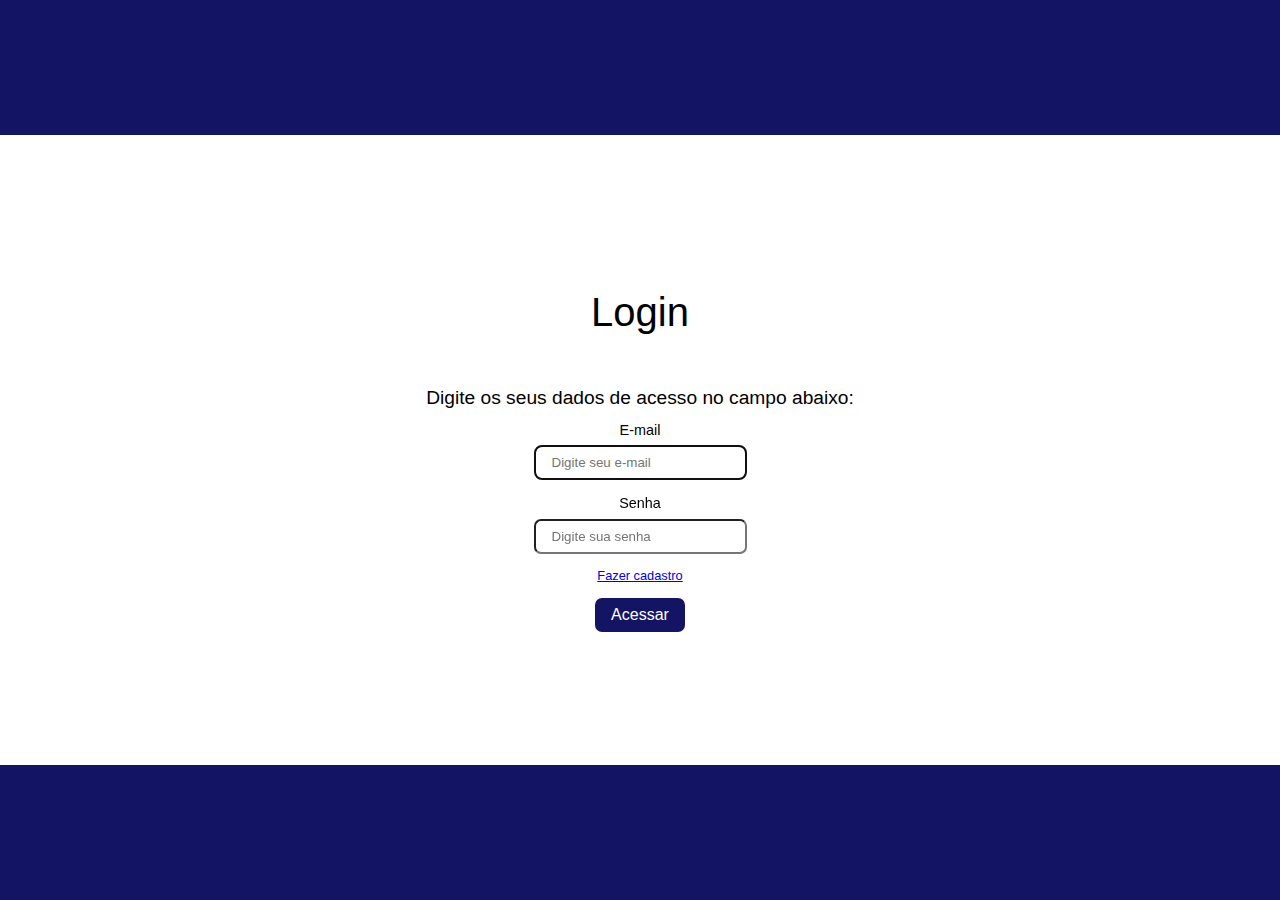
<file: FRONTEND/index.html>
<!DOCTYPE html>
<html lang="en">

<head>
    <meta charset="UTF-8" />
    <meta name="viewport" content="width=device-width, initial-scale=1.0" />
    <title>Document</title>
    <link rel="stylesheet" href="reset.css" />
    <link rel="stylesheet" href="index.css" />
</head>

<body>
    <div class="form-card">
        <form method="POST" class="formLogin">
            <h1 class="title-login">Login</h1>
            <p>Digite os seus dados de acesso no campo abaixo:</p>
            <span id="erro" class="oculto">Email ou senha inválidos!</span> <!-- Caso retorne um erro! -->
            <label for="email">E-mail</label>
            <input type="email" id="email" class="field" placeholder="Digite seu e-mail" autofocus="true" />
            <label for="password">Senha</label>
            <input type="password" id="password" class="field" placeholder="Digite sua senha" />
            <a href="cadastro.html">Fazer cadastro</a>
            <input type="submit" value="Acessar" class="btn-login" />
        </form>
    </div>

    <script>
        document
            .querySelector(".formLogin")
            .addEventListener("submit", function (e) {
                e.preventDefault();

                var email = document.getElementById("email").value;
                var senha = document.getElementById("password").value;

                var data = {
                    email: email,
                    senha: senha,
                };

                fetch("http://localhost:8080/usuarios/validar", {
                    method: "POST",
                    headers: {
                        "Content-Type": "application/json",
                    },
                    body: JSON.stringify(data),
                })
                    .then((response) => response.json())
                    .then((data) => {
                        console.log("Success:", data);
                        sessionStorage.setItem('userData', JSON.stringify(data));

                        var storedUserData = JSON.parse(sessionStorage.getItem('userData'));
                        console.log(storedUserData.email);

                        window.location.href = "noticias.html";
                    })
                    .catch((error) => {
                        console.error("Error:", error);
                        var erro = document.getElementById('erro');
                        erro.classList.remove("oculto");
                    });
            });
    </script>
</body>

</html>
</file>
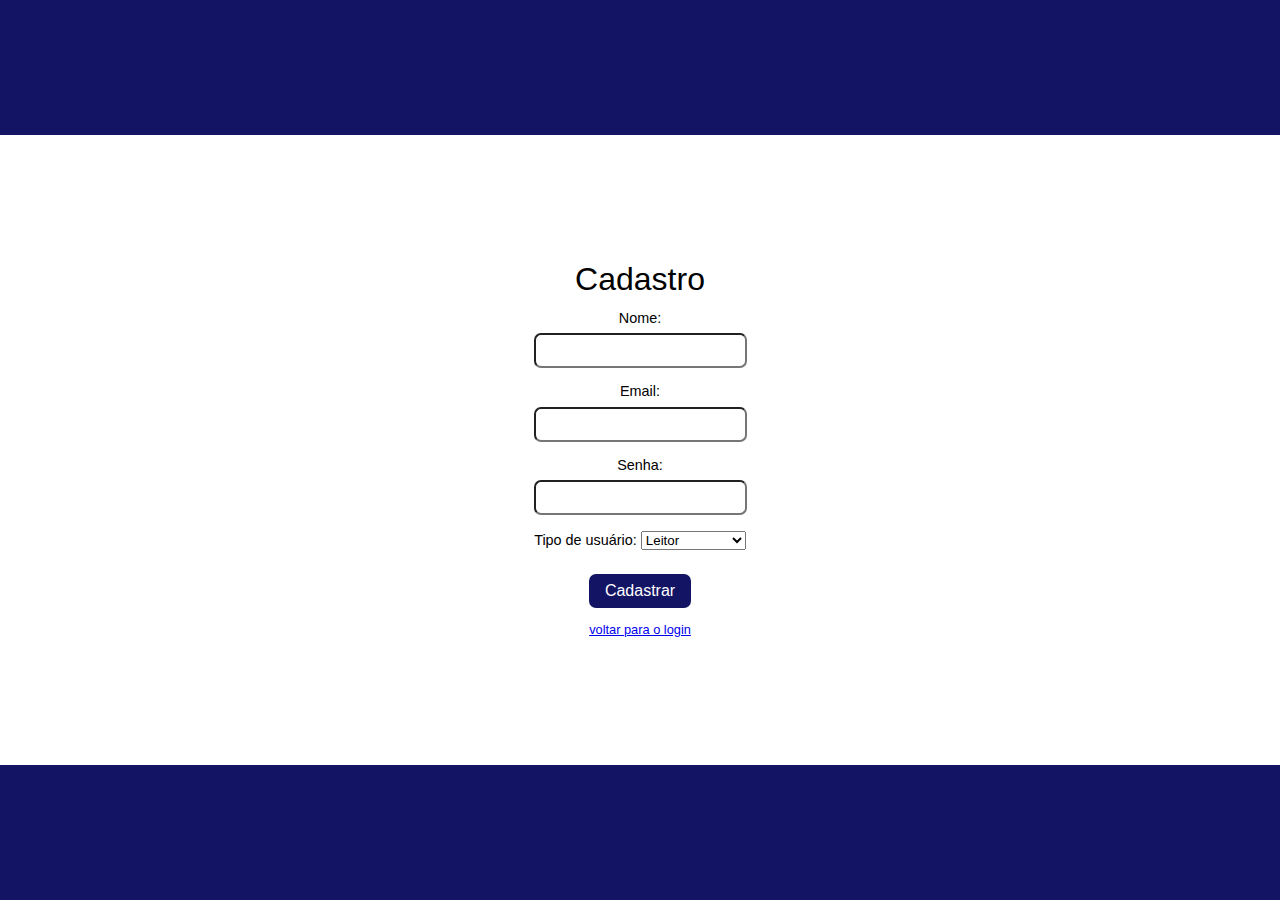
<file: FRONTEND/cadastro.html>
<!DOCTYPE html>
<html lang="en">

<head>
    <meta charset="UTF-8" />
    <meta name="viewport" content="width=device-width, initial-scale=1.0" />
    <title>Document</title>
    <link rel="stylesheet" href="reset.css" />
    <link rel="stylesheet" href="cadastro.css" />
</head>

<body>
    <div class="form-card">
        <form id="registrationForm">
            <h1 class="title-login">Cadastro</h1>
            <span id="erro" class="oculto">Email já cadastrado!</span> <!-- Caso retorne um erro! -->
            <label for="nome">Nome:</label>
            <input type="text" id="nome" name="nome" />
            <label for="email">Email:</label>
            <input type="email" id="email" name="email" />
            <label for="senha">Senha:</label>
            <input type="password" id="senha" name="senha" />
            <label for="tipo">Tipo de usuário:

                <select id="tipo" name="tipo">
                    <option value="leitor">Leitor</option>
                    <option value="editor">Editor</option>
                    <option value="administrador">Administrador</option>
                </select>

            </label>

            <input class="btn-cadastro" type="submit" value="Cadastrar" />

            <a href="index.html">voltar para o login</a>
        </form>
        
    </div>

    <script>
        document.getElementById("registrationForm").addEventListener("submit", function (e) {
                e.preventDefault();

                var nome = document.getElementById("nome").value;
                var email = document.getElementById("email").value;
                var senha = document.getElementById("senha").value;
                var tipo = document.getElementById("tipo").value;

                var data = {
                    nome: nome,
                    email: email,
                    senha: senha,
                    tipo: tipo,
                };

                fetch("http://localhost:8080/usuarios/cadastro", {
                    method: "POST",
                    headers: {
                        "Content-Type": "application/json",
                    },
                    body: JSON.stringify(data),
                })
                    .then((response) => response.json())
                    .then((data) => {
                        console.log("Success:", data);

                        sessionStorage.setItem('userData', JSON.stringify(data));
                        var storedUserData = JSON.parse(sessionStorage.getItem('userData'));

                        if (storedUserData.email == "null") {
                            document.getElementById('erro').classList.remove('oculto');
                            sessionStorage.clear();
                        } else {
                            console.log(storedUserData.email);

                            window.location.href = "noticias.html";
                        }

                    })
                    .catch((error) => {
                        console.error("Error:", error);
                    });
            });
    </script>

</body>
</html>
</file>
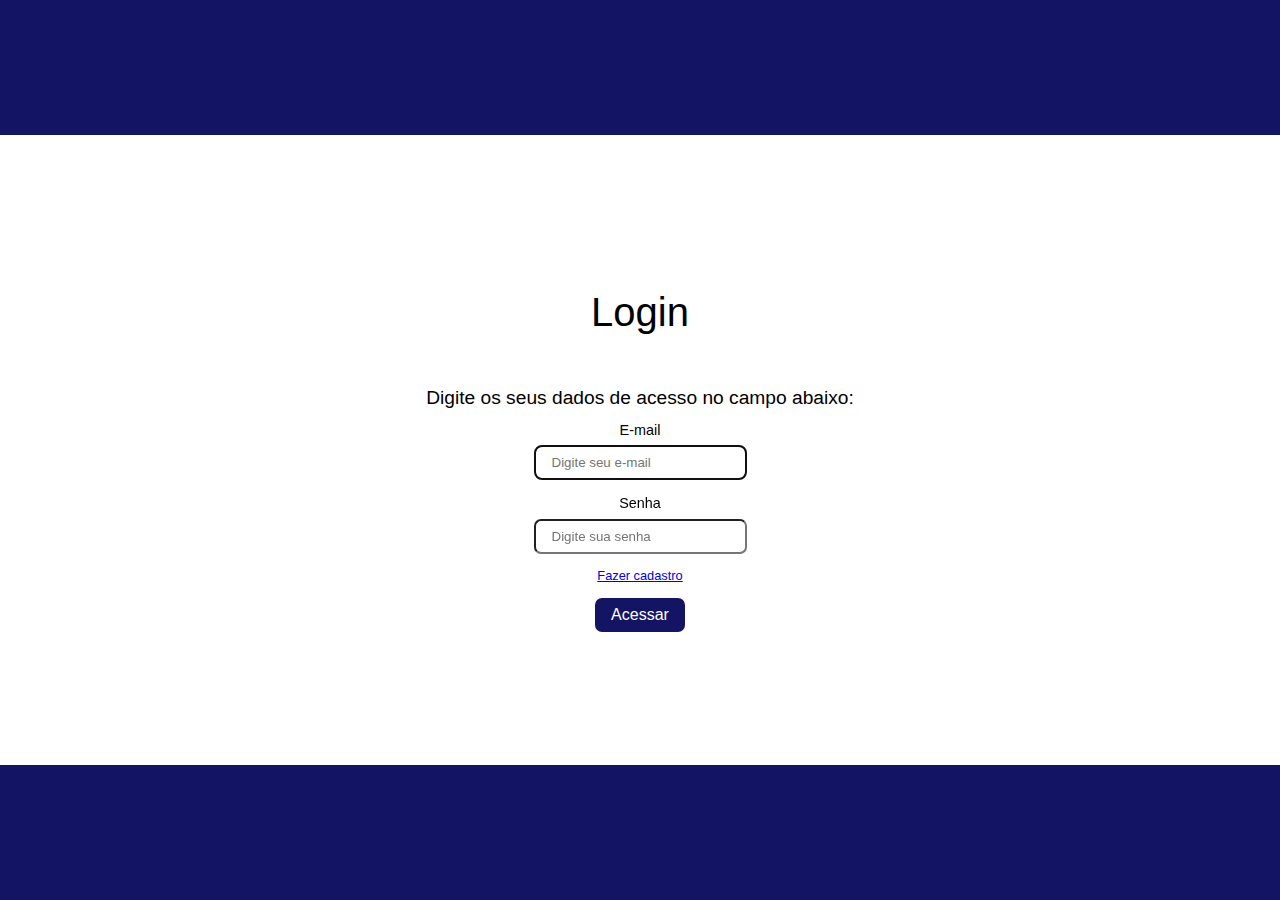
<file: FRONTEND/categoria.html>
<!DOCTYPE html>
<html lang="en">

<head>
    <meta charset="UTF-8" />
    <meta name="viewport" content="width=device-width, initial-scale=1.0" />
    <title>Document</title>
    <link rel="stylesheet" href="reset.css" />
    <link rel="stylesheet" href="categoria.css" />
    <link rel="stylesheet" href="noticias.css">
</head>

<body>

    <script>
        // Função para verificar se os dados do usuário estão na sessionStorage
        function verificarLogin() {
            // Recuperar os dados da sessionStorage
            var userData = JSON.parse(sessionStorage.getItem('userData'));

            // Verificar se os dados do usuário existem
            if (userData == null) {
                // Redirecionar para a página de login
                window.location.href = "index.html";
            }

            if (userData.tipo == "leitor" || userData.tipo == "editor") {
                window.location.href = "noticias.html";
            }
        }

        // Chamar a função ao entrar na página
        verificarLogin();
    </script>

    <div class="container">

        <!-- Outros elementos da página aqui -->
        <div class="respiro"></div>
        <div class="menu-lateral">
            <a href="noticias.html" class="logo">NoticIAI</a>

            <div class="funcao">
                <a id="sair" class="sair">
                    <img src="assets/img/sair.png" alt="">
                </a>
                <a href="categoria.html" class="cadastrar-categoria">
                    <img src="assets/img/categoria.png" alt="">
                </a>
                <a href="noticia.html" class="criar-noticia">
                    <img src="assets/img/criar.png" alt="">
                </a>
            </div>
        </div>

        <form id="cadastro-categoria">
            <label for="categoria">Nome da categoria!</label>
            <span id="erro" class="oculto">A categoria já existe!</span>
            <input type="text" id="categoria" name="categoria" required />

            <a href="noticias.html">Voltar as noticias!</a>

            <input type="submit" class="btn-categoria" value="Cadastrar Categoria" />

            <div class="pesquisa">
                <label for="pesquisa">Pesquisa:</label>
                <input type="text" id="pesquisa" name="pesquisa">
                <button id="pesquisar">Pesquisar</button>
            </div>

            <div class="resultado">

            </div>

            <table id="newsTable">
                <thead>
                    <tr>
                        <th>Categorias</th>
                    </tr>
                </thead>
                <tbody>
                </tbody>
            </table>
        </form>
    </div>

    <script>
        document
            .getElementById("sair")
            .addEventListener("click", function (e) {
                e.preventDefault();

                sessionStorage.clear();
                location.reload();
            });

        document
            .getElementById("pesquisar")
            .addEventListener("click", function (e) {
                e.preventDefault();

                var pesquisa = document.getElementById('pesquisa').value;
                var resultado = document.getElementsByClassName("resultado");
                resultado[0].innerHTML = "";

                console.log(pesquisa);

                var aux = "http://localhost:8080/categorias/" + pesquisa;

                if (pesquisa != "") {
                    fetch(aux)
                        .then(response => response.json())
                        .then(data => {
                            console.log(data);
                            const tbody = document.querySelector('#newsTable tbody');
                            data.forEach(categoria => {
                                const divItem = document.createElement('div');
                                divItem.className = 'item';
                                divItem.textContent = categoria.categoria
                                resultado[0].appendChild(divItem);
                            });
                        })
                        .catch(error => console.error('Erro:', error));
                }

            });
    </script>

    <script>
        fetch("http://localhost:8080/categorias/")
            .then(response => response.json())
            .then(data => {
                console.log(data);
                const tbody = document.querySelector('#newsTable tbody');
                data.forEach(categoria => {
                    sessionStorage.setItem('categorias', JSON.stringify(data));
                    const row = document.createElement('tr');
                    const categoriaCell = document.createElement('td');
                    categoriaCell.textContent = categoria.categoria;
                    row.appendChild(categoriaCell);
                    tbody.appendChild(row);
                });
            })
            .catch(error => console.error('Erro:', error));
    </script>

    <script>
        document
            .getElementById("cadastro-categoria")
            .addEventListener("submit", function (e) {
                e.preventDefault();

                var categoria = document.getElementById("categoria").value;

                var categorias = JSON.parse(sessionStorage.getItem('categorias'));
                var valorEncontrado = false;

                console.log(categorias);

                if (categorias != null) {
                    for (var i = 0; i < categorias.length; i++) {
                        // Verificar se o valor está presente na propriedade 'categoria'
                        if (categorias[i].categoria == categoria) {
                            valorEncontrado = true;
                            break;  // Se encontrado, podemos parar a iteração
                        }
                    }
                }
                
                var data = {
                    categoria: categoria
                };

                if (valorEncontrado) {
                    document.getElementById('erro').classList.remove('oculto');
                } else {
                    fetch("http://localhost:8080/categorias/", {
                        method: "POST",
                        headers: {
                            "Content-Type": "application/json",
                        },
                        body: JSON.stringify(data),
                    })
                        .then((response) => response.json())
                        .then((data) => {
                            console.log("Success:", data);

                            location.reload();
                        })
                        .catch((error) => {
                            console.error("Error:", error);
                        });
                }

            });
    </script>
</body>

</html>
</file>
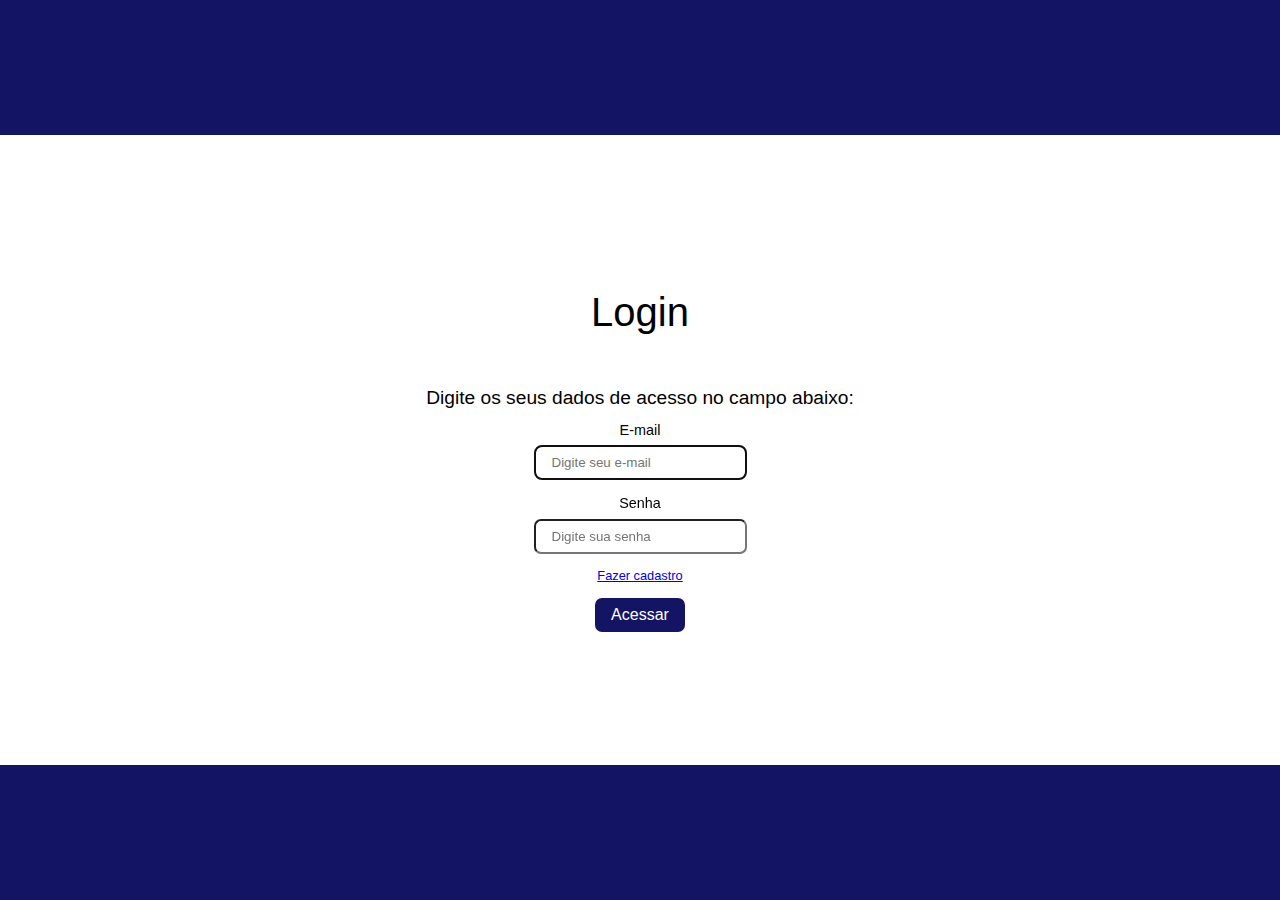
<file: FRONTEND/noticia.html>
<!DOCTYPE html>
<html lang="en">

<head>
    <meta charset="UTF-8">
    <meta name="viewport" content="width=device-width, initial-scale=1.0">
    <title>Document</title>
    <link rel="stylesheet" href="reset.css">
    <link rel="stylesheet" href="noticia.css">
    <link rel="stylesheet" href="noticias.css">
</head>

<body>

    <script>
        // Função para verificar se os dados do usuário estão na sessionStorage
        function verificarLogin() {
            // Recuperar os dados da sessionStorage
            var userData = JSON.parse(sessionStorage.getItem('userData'));

            // Verificar se os dados do usuário existem
            if (userData == null) {
                // Redirecionar para a página de login
                window.location.href = "index.html";
            }

            if (userData.tipo == "leitor") {
                window.location.href = "noticias.html";
            }
        }

        // Chamar a função ao entrar na página
        verificarLogin();
    </script>

    <div class="container">
        <!-- Outros elementos da página aqui -->
        <div class="respiro"></div>
        <div class="menu-lateral">
            <a href="noticias.html" class="logo">NoticIAI</a>

            <div class="funcao">
                <a id="sair" class="sair">
                    <img src="assets/img/sair.png" alt="">
                </a>
                <a id="categoria-cadastro" href="categoria.html" class="cadastrar-categoria">
                    <img src="assets/img/categoria.png" alt="">
                </a>
                <a id="noticia-cadastro" href="noticia.html" class="criar-noticia">
                    <img src="assets/img/criar.png" alt="">
                </a>
            </div>
        </div>

        <form class="cadastro-noticia">
            <label for="titulo">Título da Notícia</label>
            <input type="text" id="titulo" name="titulo" required>

            <label for="categoria">Categoria da Notícia</label>
            <select id="categoria" name="categoria" required>
                <!-- Mais opções aqui -->
            </select>

            <label for="conteudo">Conteúdo da Notícia</label>
            <textarea id="conteudo" name="conteudo" required></textarea>

            <a href="noticias.html">Voltar as noticias!</a>

            <input type="submit" class="btn-noticia" value="Cadastrar Notícia">

            <div class="pesquisa">
                <select id="campo" name="campo" required>
                    <option value="Titulo">Título</option>
                    <option value="Categoria">Categoria</option>
                    <option value="Conteudo">Conteúdo</option>
                </select>
                <label for="pesquisa">Pesquisa:</label>
                <input type="text" id="pesquisa" name="pesquisa">
                <button id="pesquisar">Pesquisar</button>
            </div>

            <table id="resultado">
                <thead>
                    <tr>
                        <th>Título</th>
                        <th>Categoria</th>
                        <th>Conteúdo</th>
                    </tr>
                </thead>
                <tbody>
                </tbody>
            </table>

            <div class="tabela-todos-dados">Tabala com todos os dados atualizados:</div>
            <table id="TabaleNoticia">
                <thead>
                    <tr>
                        <th>Título</th>
                        <th>Categoria</th>
                        <th>Conteúdo</th>
                    </tr>
                </thead>
                <tbody>
                </tbody>
            </table>
        </form>
    </div>

    <script>
        function tipoDeUsuario() {
            var userData = JSON.parse(sessionStorage.getItem('userData'));

            if (userData.tipo == "leitor") {
                var categoriaCadastro = document.getElementById('categoria-cadastro');
                categoriaCadastro.classList.add('oculto');

                var noticiaCadastro = document.getElementById('noticia-cadastro');
                noticiaCadastro.classList.add('oculto');
            } else if (userData.tipo == "editor") {
                var categoriaCadastro = document.getElementById('categoria-cadastro');
                categoriaCadastro.classList.add('oculto');
            }

            console.log(userData);
        }

        tipoDeUsuario();
    </script>

    <script>
        // Selecionar o botão 'pesquisar'
        const botaoPesquisar = document.getElementById('pesquisar');
        

        // Adicionar um event listener ao botão 'pesquisar'
        botaoPesquisar.addEventListener('click', function () {
            // Obter o valor do input 'pesquisa'
            const pesquisa = document.getElementById('pesquisa').value;
            const tbody = document.querySelector('#resultado tbody');
            tbody.innerHTML = "";

            const seletor = document.getElementById('campo');
            var valorSeletor = seletor.value;

            console.log(valorSeletor);

            var aux = "http://localhost:8080/noticias/por" + valorSeletor + "/" + pesquisa

            console.log(aux);

            if (pesquisa != "") {
                fetch(aux)
                .then(response => response.json())
                .then(data => {
                    console.log('Notícias:', data);

                    data.forEach(noticia => {
                    const row = document.createElement('tr');
                    const celulaTitulo = document.createElement('td');
                    celulaTitulo.textContent = noticia.titulo;
                    const celulaCategoria = document.createElement('td');
                    celulaCategoria.textContent = noticia.categoria.categoria;
                    const celulaConteudo = document.createElement('td');
                    celulaConteudo.textContent = noticia.conteudo;
                    row.appendChild(celulaTitulo);
                    row.appendChild(celulaCategoria);
                    row.appendChild(celulaConteudo);
                    tbody.appendChild(row);
                });
            })
                .catch(error => console.error('Error:', error));
            }
        });

    </script>

    <script>
        document
            .getElementById("sair")
            .addEventListener("click", function (e) {
                e.preventDefault();

                sessionStorage.clear();
                location.reload();
            });
    </script>

    <script>
        fetch('http://localhost:8080/categorias/')
            .then(response => response.json())
            .then(data => {
                // Selecionar a div 'categorias' existente
                const categoriasDiv = document.querySelector('#categoria');

                // Adicionar as categorias
                data.forEach(categoria => {
                    const categoriaDiv = document.createElement('option');
                    categoriaDiv.className = 'categoria';
                    categoriaDiv.textContent = categoria.categoria;
                    categoriaDiv.value = categoria.categoria;
                    categoriasDiv.appendChild(categoriaDiv);
                });
            })
            .catch(error => console.error('Error:', error));
    </script>

    <script>
        fetch("http://localhost:8080/noticias/")
            .then(response => response.json())
            .then(data => {
                console.log(data);
                const tbody = document.querySelector('#TabaleNoticia tbody');
                data.forEach(noticia => {
                    const row = document.createElement('tr');
                    const titleCell = document.createElement('td');
                    titleCell.textContent = noticia.titulo;
                    const categoryCell = document.createElement('td');
                    categoryCell.textContent = noticia.categoria.categoria;
                    const contentCell = document.createElement('td');
                    contentCell.textContent = noticia.conteudo;
                    row.appendChild(titleCell);
                    row.appendChild(categoryCell);
                    row.appendChild(contentCell);
                    tbody.appendChild(row);
                });
            })
            .catch(error => console.error('Erro:', error));
    </script>

    <script>
        document.querySelector('.cadastro-noticia').addEventListener('submit', function (event) {
            event.preventDefault();

            const titulo = document.querySelector('#titulo').value;
            const categoriaHTML = document.querySelector('#categoria').value;
            const conteudo = document.querySelector('#conteudo').value;
            const autor = JSON.parse(sessionStorage.getItem('userData'));

            console.log(categoria);

            console.log(autor);

            var storedCategorias = JSON.parse(sessionStorage.getItem('categorias'));
            var storedUserData = JSON.parse(sessionStorage.getItem('userData'));

            categoriaEncontrada = storedCategorias.find(categoria => categoria.categoria === categoriaHTML);

            console.log(categoriaEncontrada);

            const noticia = {
                titulo: titulo,
                categoria: categoriaEncontrada,
                conteudo: conteudo,
                autor: storedUserData
            };

            fetch("http://localhost:8080/noticias/", {
                method: 'POST',
                headers: {
                    'Content-Type': 'application/json'
                },
                body: JSON.stringify(noticia)
            })
                .then(response => response.json())
                .then(data => {
                    location.reload();
                })
                .catch(error => console.error('Error:', error));
        });
    </script>
</body>

</html>
</file>
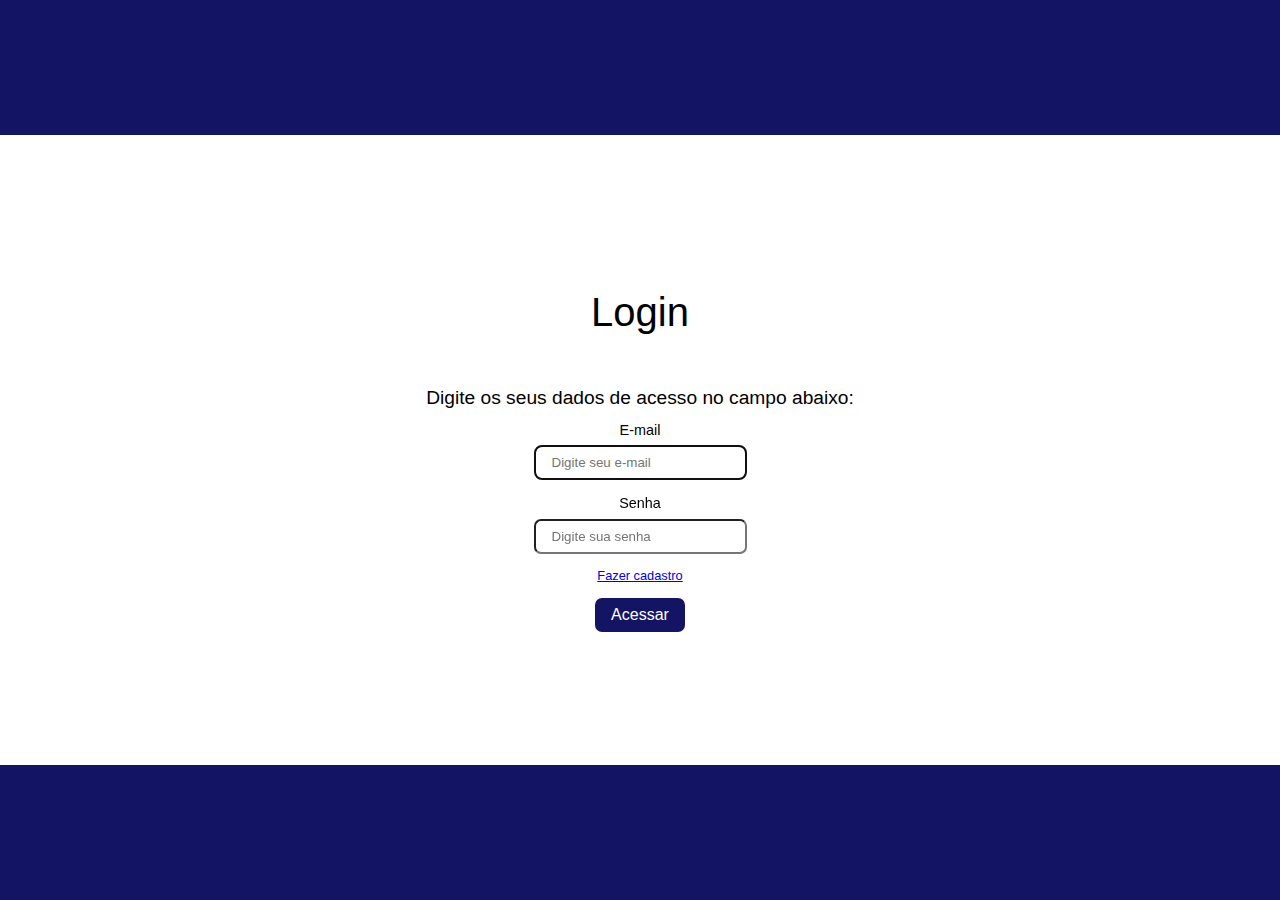
<file: FRONTEND/noticias.html>
<!DOCTYPE html>
<html lang="en">

<head>
    <meta charset="UTF-8">
    <meta name="viewport" content="width=device-width, initial-scale=1.0">
    <title>Document</title>
    <link rel="stylesheet" href="reset.css">
    <link rel="stylesheet" href="noticias.css">
</head>

<body>

    <script>
        // Função para verificar se os dados do usuário estão na sessionStorage
        function verificarLogin() {
            // Recuperar os dados da sessionStorage
            var userData = JSON.parse(sessionStorage.getItem('userData'));

            // Verificar se os dados do usuário existem
            if (userData == null) {
                // Redirecionar para a página de login
                window.location.href = "index.html";
            }
        }

        // Chamar a função ao entrar na página
        verificarLogin();
    </script>

    <div class="container">

        <div class="respiro"></div>
        <div class="menu-lateral">
            <a id="logo" href="noticias.html" class="logo">NoticIAI</a>

            <div class="categorias">
                <div id="todos" class="categoria-titulo">Categorias!</div>

            </div>

            <div id="pdfSimples" class="pdfSimples">
                <a href="http://localhost:8080/pdf/" target="_blank" class="pdf" >
                    PDF Simples
                </a>
            </div>

            <div id="pdfComplexo" class="pdfSimples">
                <label for="pdfComplexo">PDF por nome:</label>
                <input type="text" name="pdfComplexo" id="input-pdfComplexo">
                <button onclick="gerarPDF()" id="botao-pdfComplexo" class="pdf" >
                    PDF Complexo
                </button>
            </div>

            <div class="funcao">
                <a id="sair" class="sair">
                    <img src="assets/img/sair.png" alt="">
                </a>
                <a id="categoria-cadastro" href="categoria.html" class="cadastrar-categoria">
                    <img src="assets/img/categoria.png" alt="">
                </a>
                <a id="noticia-cadastro" href="noticia.html" class="criar-noticia">
                    <img src="assets/img/criar.png" alt="">
                </a>
            </div>
        </div>

        <div class="noticias">

        </div>

    </div>

    <script>
        function gerarPDF() {
            // Obtém o valor do input
            var nome = document.getElementById("input-pdfComplexo").value;

            // Verifica se o nome não está vazio
            if (nome.trim() !== "") {
                // Constrói a URL da API com o nome fornecido
                var apiUrl = "http://localhost:8080/pdf/pdfPorNome/" + nome;

                // Abre a URL em uma nova janela (pode ser ajustado conforme necessário)
                window.open(apiUrl, "_blank");
            } else {
                // Exibe uma mensagem de erro se o input estiver vazio
                alert("Por favor, insira um nome válido.");
            }
        }
    </script>

    <script>
        function tipoDeUsuario() {
            var userData = JSON.parse(sessionStorage.getItem('userData'));

            if (userData.tipo == "leitor") {
                var categoriaCadastro = document.getElementById('categoria-cadastro');
                categoriaCadastro.classList.add('oculto');

                var noticiaCadastro = document.getElementById('noticia-cadastro');
                noticiaCadastro.classList.add('oculto');

                var pdfSimples = document.getElementById('pdfSimples');
                pdfSimples.classList.add('oculto');

                var pdfComplexo = document.getElementById('pdfComplexo');
                pdfComplexo.classList.add('oculto');

                console.log(pdfSimples);
            } else if (userData.tipo == "editor") {
                var categoriaCadastro = document.getElementById('categoria-cadastro');
                categoriaCadastro.classList.add('oculto');

                var pdfSimples = document.getElementById('pdfSimples');
                pdfSimples.classList.add('oculto');

                var pdfComplexo = document.getElementById('pdfComplexo');
                pdfComplexo.classList.add('oculto');
            }

            console.log(userData);
        }

        tipoDeUsuario();
    </script>

    <script>
        document
            .getElementById("sair")
            .addEventListener("click", function (e) {
                e.preventDefault();

                sessionStorage.clear();
                location.reload();
            });

        document
            .getElementById("todos")
            .addEventListener("click", function (e) {
                e.preventDefault();

                sessionStorage.setItem('noticias', JSON.stringify(null));

                window.location.href = "noticias.html"
            });
    </script>

    <script>
        fetch('http://localhost:8080/categorias/')
            .then(response => response.json())
            .then(data => {
                // Selecionar a div 'categorias' existente
                const categoriasDiv = document.querySelector('.categorias');

                // Adicionar as categorias
                data.forEach(categoria => {
                    const categoriaDiv = document.createElement('div');
                    categoriaDiv.className = 'categoria';
                    categoriaDiv.textContent = categoria.categoria;
                    categoriaDiv.addEventListener('click', function () {
                        const categoriaSelecionada = this.textContent;

                        fetch(`http://localhost:8080/noticias/${categoriaSelecionada}`)
                            .then(response => response.json())
                            .then(data => {

                                sessionStorage.setItem('noticias', JSON.stringify(null));
                                sessionStorage.setItem('noticias', JSON.stringify(data));

                                location.reload();
                            })
                            .catch(error => console.error('Error:', error));
                    });
                    categoriasDiv.appendChild(categoriaDiv);
                });
            })
            .catch(error => console.error('Error:', error));
    </script>

    <script>
        var storedNoticias = JSON.parse(sessionStorage.getItem('noticias'));

        if (storedNoticias == null) {
            console.log(JSON.parse(sessionStorage.getItem('noticias')))
            fetch('http://localhost:8080/noticias/')
                .then(response => response.json())
                .then(data => {

                    sessionStorage.setItem('noticias', JSON.stringify(data));

                    const noticiasDiv = document.querySelector('.noticias');

                    data.forEach(noticia => {
                        const noticiaElement = document.createElement('div');
                        noticiaElement.className = 'noticia';

                        const tituloElement = document.createElement('div');
                        tituloElement.className = 'titulo';
                        tituloElement.textContent = noticia.titulo;

                        const categoriaElement = document.createElement('div');
                        categoriaElement.className = 'categoriaNoticia';
                        categoriaElement.textContent = noticia.categoria.categoria;

                        const conteudoElement = document.createElement('div');
                        conteudoElement.className = 'conteudo';
                        conteudoElement.textContent = noticia.conteudo;

                        tituloElement.appendChild(categoriaElement)
                        noticiaElement.appendChild(tituloElement);
                        noticiaElement.appendChild(conteudoElement);

                        noticiasDiv.appendChild(noticiaElement);
                    });
                })
                .catch(error => console.error('Error:', error));
        } else {
            const noticiasDiv = document.querySelector('.noticias');

            storedNoticias.forEach(noticia => {
                const noticiaElement = document.createElement('div');
                noticiaElement.className = 'noticia';

                const tituloElement = document.createElement('div');
                tituloElement.className = 'titulo';
                tituloElement.textContent = noticia.titulo;

                const categoriaElement = document.createElement('div');
                categoriaElement.className = 'categoriaNoticia';
                categoriaElement.textContent = noticia.categoria.categoria;

                const conteudoElement = document.createElement('div');
                conteudoElement.className = 'conteudo';
                conteudoElement.textContent = noticia.conteudo;

                tituloElement.appendChild(categoriaElement)
                noticiaElement.appendChild(tituloElement);
                noticiaElement.appendChild(conteudoElement);

                noticiasDiv.appendChild(noticiaElement);
            });
        }

    </script>
</body>
</html>
</file>
<file: FRONTEND/index.css>
.form-card {
    height: 100vh;
    width: 100vw;
    display: flex;
    justify-content: center;
    align-items: center;
    background: linear-gradient(0deg, rgb(20, 20, 100) 0%, rgba(20, 20, 100) 15%, rgba(255,255,255,1) 15%, rgba(255,255,255,1) 85%, rgba(20, 20, 100) 85%, rgba(20, 20, 100) 100%);
}

form {
    display: flex;
    flex-direction: column;
    justify-content: center;
    align-items: center;
}

form h1 {
    font-family: sans-serif;
    font-size: 2.5rem;
    padding: 2.5rem;
}

form p {
    font-size: 1.2rem;
    padding: 1rem;
    font-family: sans-serif;
}

form label {
    font-size: .9rem;
    font-family: sans-serif;
    padding: 0 0 .5rem 0 ;
}

form input {
    border-radius: 7px;
    padding: .5rem 1rem;
    margin: 0 0 1rem 0;
}

form a {
    font-size: .8rem;
    font-family: sans-serif;
    margin: 0 0 1rem 0;
}

.btn-login {
    cursor: pointer;
    border-radius: 7px;
    border: none;
    font-size: 1rem;
    font-family: sans-serif;
    padding: .5rem 1rem;
    background-color: rgb(20, 20, 100);
    color: white;
    transition: all ease 300ms;
}

.btn-login:hover {
    background-color: rgb(30, 99, 145);
}

form span {
    margin: 0 0 1rem 0;
    color: red;
}

.oculto {
    display: none;
}
</file>
<file: FRONTEND/cadastro.css>
.form-card {
    height: 100vh;
    width: 100vw;
    display: flex;
    justify-content: center;
    align-items: center;
    background: linear-gradient(0deg, rgb(20, 20, 100) 0%, rgba(20, 20, 100) 15%, rgba(255,255,255,1) 15%, rgba(255,255,255,1) 85%, rgba(20, 20, 100) 85%, rgba(20, 20, 100) 100%);
}

form {
    display: flex;
    flex-direction: column;
    justify-content: center;
    align-items: center;
}

form h1 {
    font-family: sans-serif;
    font-size: 2rem;
    padding: 1rem;
}

form p {
    font-size: 1rem;
    padding: .8rem;
    font-family: sans-serif;
}

form label {
    font-size: .9rem;
    font-family: sans-serif;
    padding: 0 0 .5rem 0 ;
}

form input {
    border-radius: 7px;
    padding: .5rem 1rem;
    margin: 0 0 1rem 0;
}

form a {
    font-size: .8rem;
    font-family: sans-serif;
    margin: 0 0 1rem 0;
}

.btn-cadastro {
    cursor: pointer;
    border-radius: 7px;
    border: none;
    font-size: 1rem;
    font-family: sans-serif;
    padding: .5rem 1rem;
    margin: 1rem;
    background-color: rgb(20, 20, 100);
    color: white;
    transition: all ease 300ms;
}

.btn-login:hover {
    background-color: rgb(30, 99, 145);
}

form span {
    font-size: .8rem;
    margin: 0 0 1rem 0;
    color: red;
}

.oculto {
    display: none;
}
</file>
<file: FRONTEND/categoria.css>
form {
    font-family: sans-serif;
    font-weight: bold;
    display: flex;
    justify-content: center;
    align-items: center;
    flex-direction: column;
    width: 85vw;
    padding: 1rem 0;
}

form input {
    margin: 0 0 2rem 0;
    padding: .2rem 0;
    width: 30vw;
}

form select {
    margin: 0 0 2rem 0;
    padding: .2rem 0;
    width: 30vw;
}

form textarea {
    margin: 0 0 1rem 0;
    width: 30vw;
    max-width: 30vw;
    height: 15vh;
    max-height: 15vh;
}

form label {
    font-size: 1rem;
    font-family: sans-serif;
    margin: 0 0 .5rem 0;
}

form a {
    font-size: .8rem;
    font-weight: 100;
    margin: 0 0 1rem 0;
}

.btn-categoria {
    cursor: pointer;
    border-radius: 7px;
    border: none;
    font-size: 1rem;
    font-family: sans-serif;
    padding: .5rem 1rem;
    background-color: rgb(20, 20, 100);
    color: white;
    transition: all ease 300ms;
}

.btn-categoria:hover {
    background-color: rgb(30, 99, 145);
}

table {
    width: 70%;
    border-collapse: collapse;
}

th,
td {
    border: 1px solid black;
    padding: 10px;
    text-align: left;
}

tbody tr td{
    font-weight: 400;
}

.resultado {
    margin-bottom: 2rem;
}

.item {
    padding: .5rem .5rem;
    border: 1px black solid;
}

span {
    font-size: .7rem;
    margin: 0 0 1rem 0;
    color: red;
}

.oculto {
    display: none;
}
</file>
<file: FRONTEND/noticias.css>
.container {
    display: flex;
    font-family: sans-serif;
}

.logo {
    font-family: 'Franklin Gothic Medium', 'Arial Narrow', Arial, sans-serif;
    font-weight: bold;
    text-decoration: none;
    color: white;
    padding: .5rem 1rem;
    border-radius: 7px;
    background-color: rgb(255, 174, 0);
}

.respiro {
    height: 100vh;
    width: 15vw;
}
.menu-lateral {
    color: white;
    display: flex;
    flex-direction: column;
    justify-content: space-between;
    align-items: center;
    position: fixed;
    background-color: rgb(20, 20, 100);
    height: 100vh;
    width: 15vw;
}

.noticias {
    display: flex;
    padding: 1rem;
    width: 85vw;
    min-height: 110vh;
}

.logo {
    margin: 1rem 0 0 0;
}

.filtro-data {
    font-size: .9rem;
    width: 60%;
    display: flex;
    flex-direction: column;
    justify-content: center;
    align-items: center;
}
.filtro-data label {
    margin: 0 0 .2rem 0;
}
.filtro-data input {
    padding: .2rem .5rem;
    border-radius: 5px;
    border: none;
}

.filtro-data input {
    width: 100%;
}

.funcao {
    width: 100%;
    display: flex;
    justify-content: space-around;
    align-items: center;
    margin: 0 0 1rem 0;
}

.sair {
    cursor: pointer;
}
.sair img {
    height: 25px;
}

.cadastrar-categoria{
    cursor: pointer;
}
.cadastrar-categoria img {
    height: 25px;
}

.criar-noticia {
    cursor: pointer;
}
.criar-noticia img {
    height: 25px;
}

.categorias {
    display: flex;
    flex-direction: column;
    justify-content: center;
    align-items: center;
}
.categorias .categoria {
    cursor: pointer;
    font-size: .8rem;
    font-weight: bold;
    margin: 0 0 .5rem 0;
}
.categoria-titulo {
    cursor: pointer;
    margin: 0 0 1rem 0;
    font-weight: bold;
}

.noticias {
    display: flex;
    flex-direction: column;
    align-items: center;
}

.noticia {
    margin: 1rem;
    padding: 1rem;
    background-color: rgb(241, 241, 241);
    display: flex;
    flex-direction: column;
    justify-content: center;
    width: 90%;
}

.noticia .titulo {
    display: flex;
    align-items: center;
    justify-content: space-between;
    font-size: 2rem;
    font-family: 'Franklin Gothic Medium', 'Arial Narrow', Arial, sans-serif;
    margin: 0 0 1rem 0;
}

.titulo .categoriaNoticia {
    padding: 1rem;
    font-size: .8rem;
    color: gray;
    font-weight: bold;
}

.noticia .conteudo {
    margin: 0 0 1rem 0;
}

#campo {
    width: 7rem;   
}

.pdf {
    border-radius: 7px;
    padding: .4rem .9rem;
    font-size: 1rem;
    font-weight: bold;
    cursor: pointer;
    color: white;
    background-color: rgb(255, 174, 0);
    border: none;
    transition: all ease 300ms;
}

.pdf:hover {
    background-color: rgb(234, 144, 0);
}


.pdfSimples {
    display: flex;
    flex-direction: column;
    justify-content: center;
    align-items: center;
}

.pdfSimples input {
    margin: 1rem 0;
    width: 80%;
}

.oculto {
    display: none;
}
</file>
<file: FRONTEND/noticia.css>
form {
    font-family: sans-serif;
    font-weight: bold;
    display: flex;
    justify-content: center;
    align-items: center;
    flex-direction: column;
    width: 85vw;
    padding: 1rem 0;
}

form input {
    margin: 0 0 2rem 0;
    padding: .2rem 0;
    width: 30vw;
}

form select {
    margin: 0 0 2rem 0;
    padding: .2rem 0;
    width: 30vw;
}

form textarea {
    margin: 0 0 1rem 0;
    width: 30vw;
    max-width: 30vw;
    height: 15vh;
    max-height: 15vh;
}

form label {
    font-size: 1rem;
    font-family: sans-serif;
    margin: 0 0 .5rem 0;
}

form a {
    font-size: .8rem;
    font-weight: 100;
    margin: 0 0 1rem 0;
}

.btn-noticia {
    cursor: pointer;
    border-radius: 7px;
    border: none;
    font-size: 1rem;
    font-family: sans-serif;
    padding: .5rem 1rem;
    background-color: rgb(20, 20, 100);
    color: white;
    transition: all ease 300ms;
}

.btn-noticia:hover {
    background-color: rgb(30, 99, 145);
}

table {
    width: 70%;
    border-collapse: collapse;
}

th,
td {
    border: 1px solid black;
    padding: 10px;
    text-align: left;
}

tbody tr td{
    font-weight: 400;
}

.tabela-todos-dados {
    margin-top: 2rem;
}
</file>
